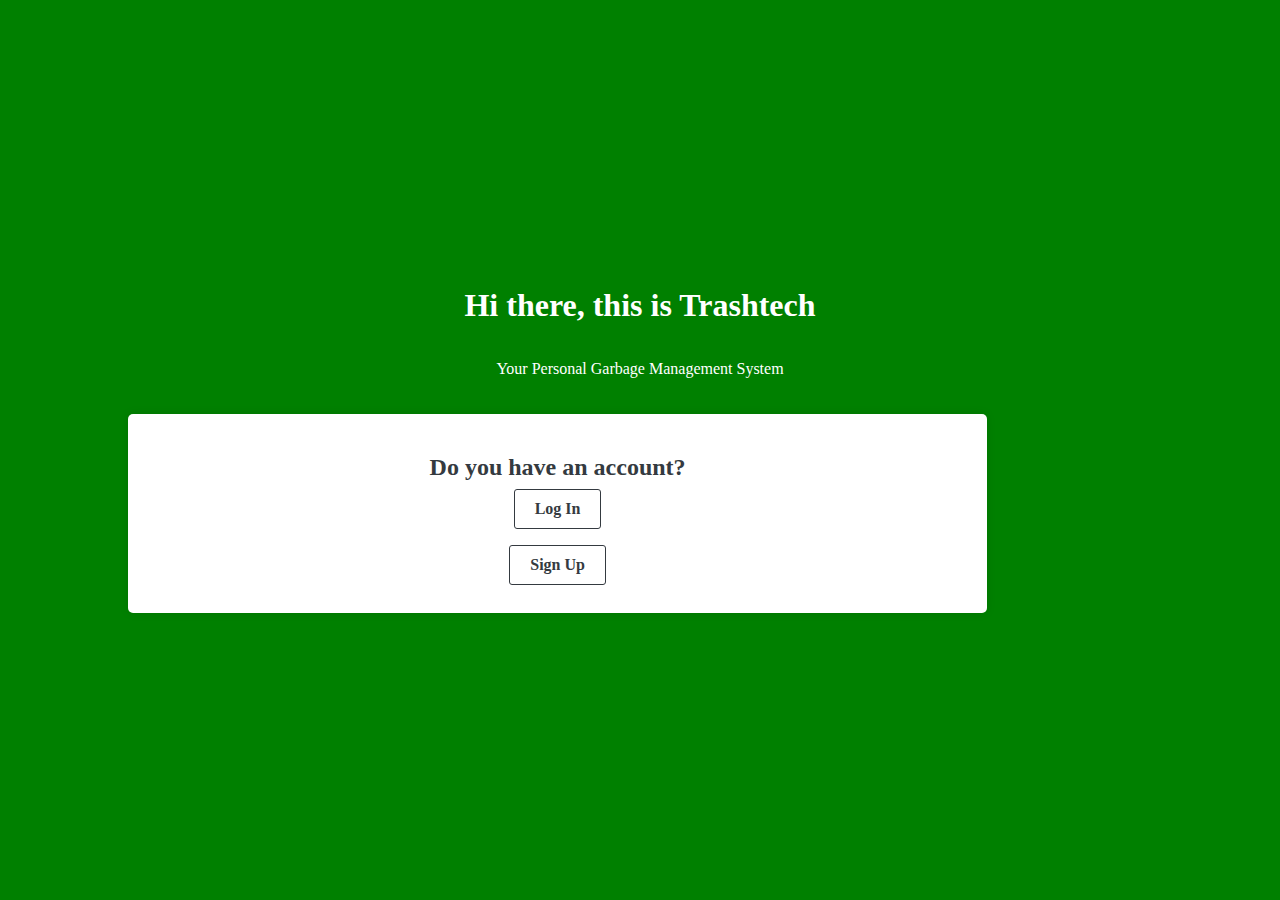
<file: index.html>
<!DOCTYPE html>
<html lang="en">
<head>
<meta charset="UTF-8">
<meta name="viewport" content="width=device-width, initial-scale=1.0">
<title>Trashtech</title>
<link rel="stylesheet" href="style.css">
</head>
<body>
  <div class="header">
    <h1>Hi there, this is Trashtech</h1>
    <p>Your Personal Garbage Management System</p>
    <span>
      <div class="container">
        <div class="account-section">
          <h2>Do you have an account?</h2>
          <a href="login_page\index.html" id="login-btn">Log In</a>
          <a href="sign_up\sign_up.html" id="signup-btn">Sign Up</a>
        </div>
      </div>
    </span>
  </div>
  <script src="script.js"></script>
</body>
</html>
</file>
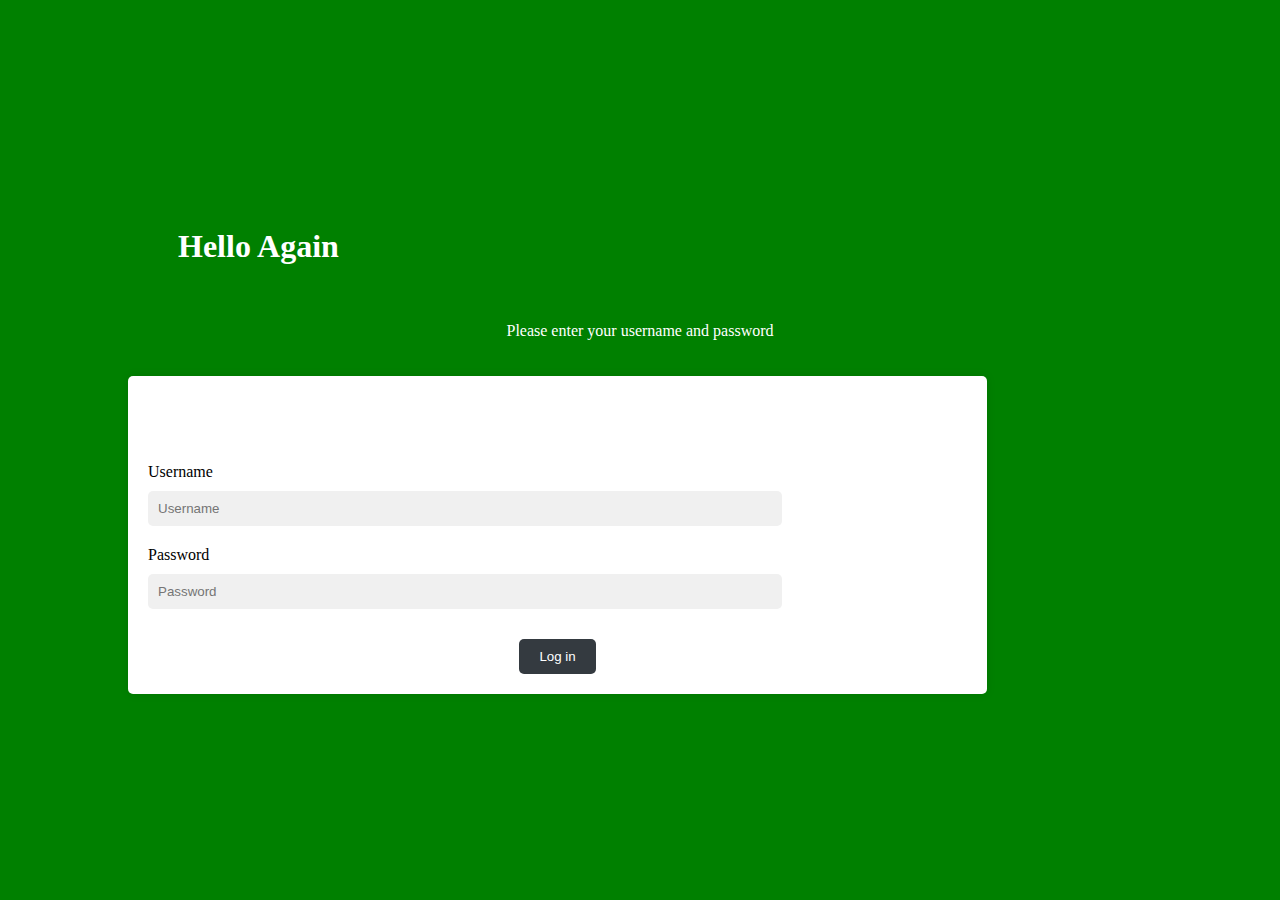
<file: login_page/index.html>
<!DOCTYPE html>
<html lang="en">
<head>
<meta charset="UTF-8">
<meta name="viewport" content="width=device-width, initial-scale=1.0">
<title>Trashtech</title>
<link rel="stylesheet" href="style.css">
</head>
<body>
    <div class="header">
        <h1>Hello Again</h1>
        <p>Please enter your username and password</p>
        <div class="container">
            <form class="account-section">
                <h2>Login</h2>
                <label for="username">Username</label>
                <input type="text" id="username" name="username" placeholder="Username" required>
                <label for="password">Password</label>
                <input type="password" id="password" name="password" placeholder="Password" required>
                <input type="submit" id="login-btn" value="Log in">
            </form>
        </div>
    </div>
    <script src="script.js"></script>
</body>
</html>
</file>
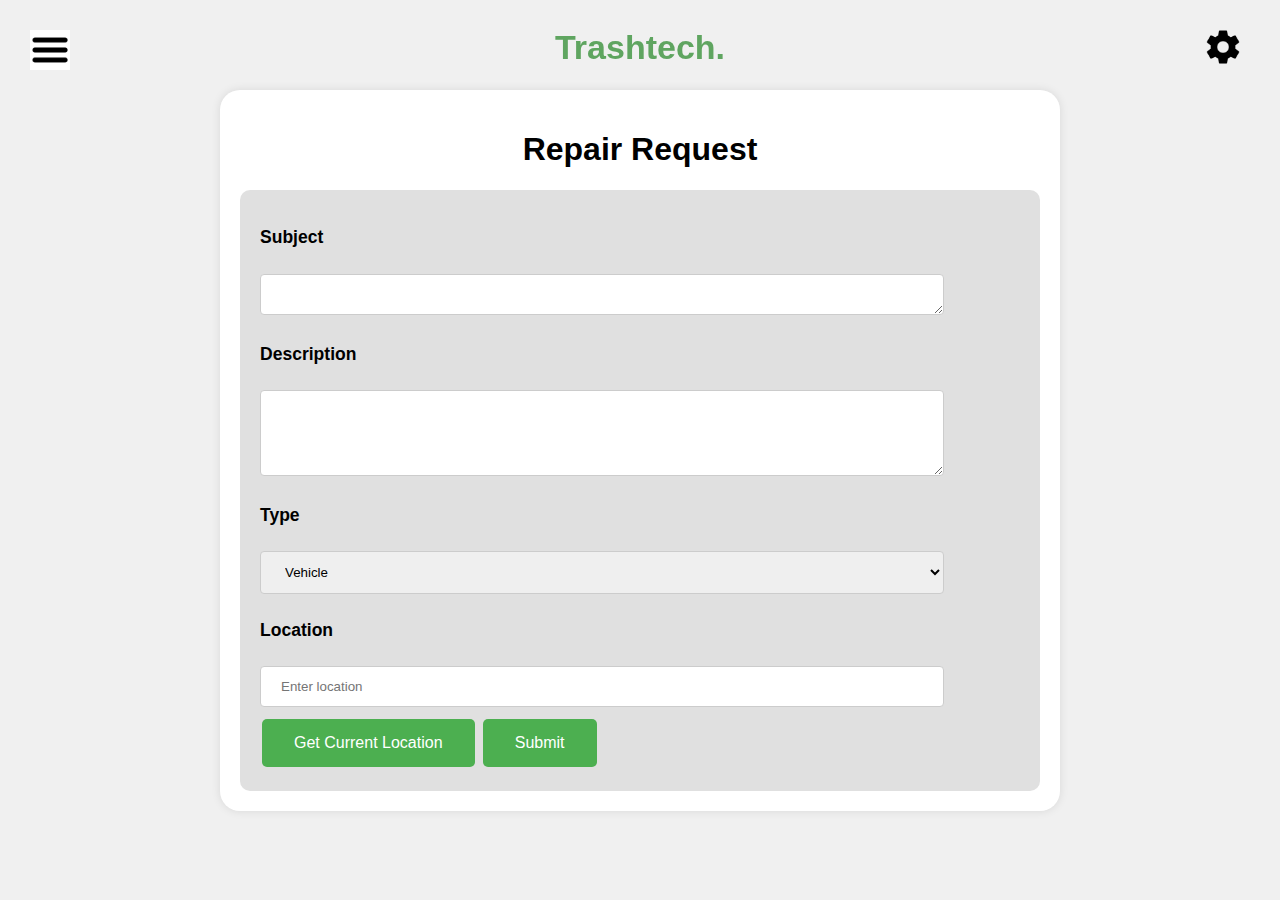
<file: RepairRequst/index.html>
<!DOCTYPE html>
<html lang="en">
<head>
<meta charset="UTF-8">
<meta name="viewport" content="width=device-width, initial-scale=1.0">
<title>Repair Request</title>
<link rel="stylesheet" href="repair.css">
</head>
<body>
    <main>
        <header class="header">
            <div class="menu">
                <img src=".././images/menu.png" alt="menu"/>
            </div>
            
            <h1 class="brand-name">Trashtech.</h1>

            <div class="setting">
                <img src=".././images/settings.png" alt="setting"/>
            </div>
        </header>
    <div class="container">
        <h1>Repair Request</h1>
        <div class="schedule-list">
            <div class="schedule">
                <h3>Subject</h3>
                <textarea id="subject" name="subject" rows="1" cols="50"></textarea>
                <h3>Description</h3>
                <textarea id="description" name="description" rows="4" cols="50"></textarea>
                <h3>Type</h3>
                <select id="type" name="type">
                    <option value="vehicle">Vehicle</option>
                    <option value="trash-can">Trash-can</option>
                </select>
                <h3>Location</h3>
                <input type="text" id="location" name="location" placeholder="Enter location">
                <button id="getLocation">Get Current Location</button>
                <button id="submit">Submit</button>
            </div>
        </div>
    </div>
    <script src="repair.js"></script>
</body>
</html>
</file>
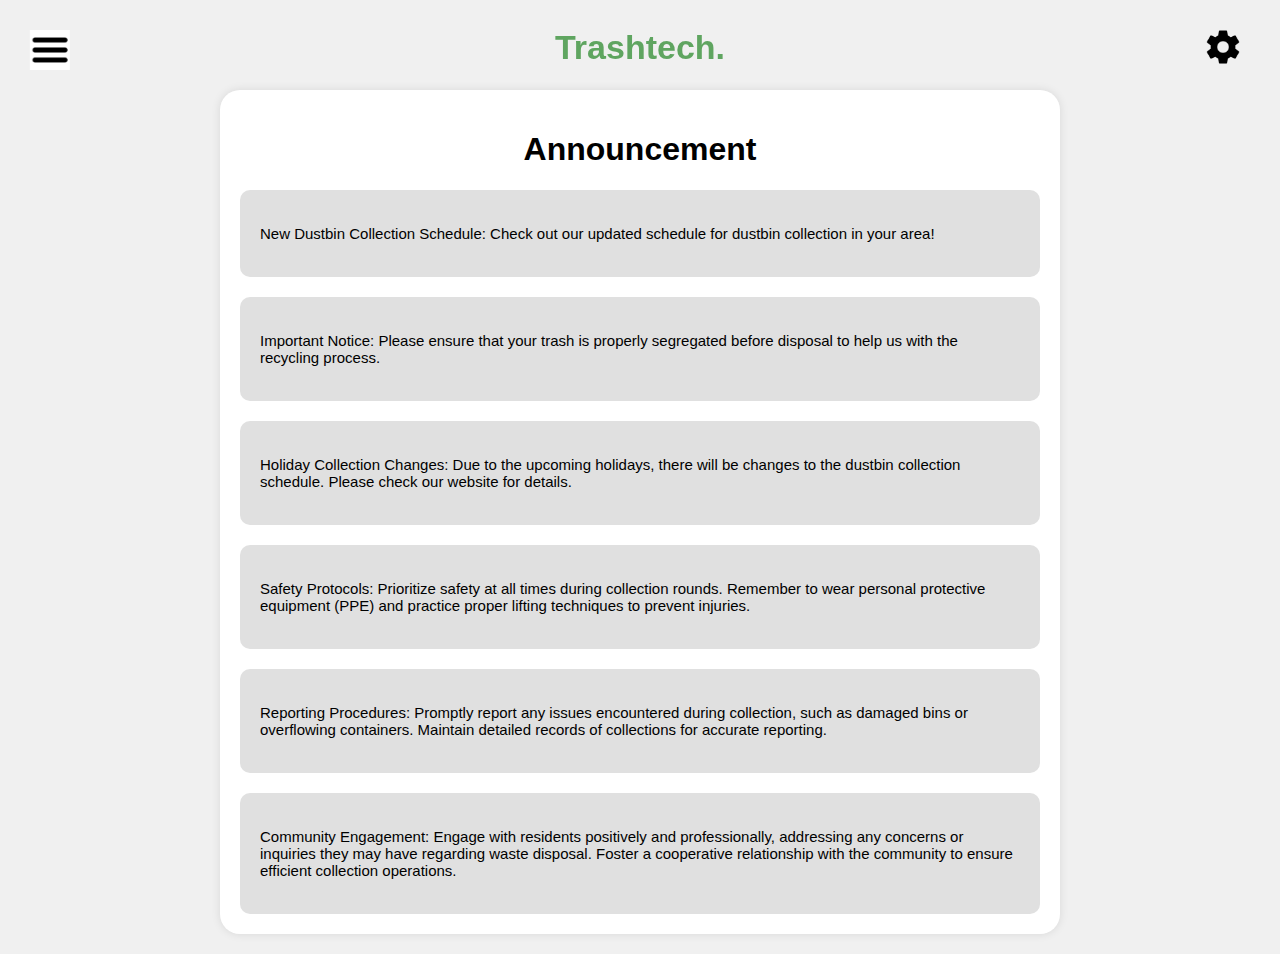
<file: announcements/announcement.html>
<!DOCTYPE html>
<html lang="en">
<head>
<meta charset="UTF-8">
<meta name="viewport" content="width=device-width, initial-scale=1.0">
<title>Announcements</title>
<link rel="stylesheet" href="announcement.css">
</head>
<body>
    <main>
        <header class="header">
            <div class="menu">
                <img src=".././images/menu.png" alt="menu"/>
            </div>
            
            <h1 class="brand-name">Trashtech.</h1>

            <div class="setting">
                <img src=".././images/settings.png" alt="setting"/>
            </div>
        </header>
    <div class="container">
        <h1>Announcement</h1>
        <div class="announcement-list">
            <div class="announcement">
                <p>New Dustbin Collection Schedule: Check out our updated schedule for dustbin collection in your area!</p>
            </div>
            <div class="announcement">
                <p>Important Notice: Please ensure that your trash is properly segregated before disposal to help us with the recycling process.</p>
            </div>
            <div class="announcement">
                <p>Holiday Collection Changes: Due to the upcoming holidays, there will be changes to the dustbin collection schedule. Please check our website for details.</p>
            </div>
            <div class="announcement">
                <p>Safety Protocols: Prioritize safety at all times during collection rounds. Remember to wear personal protective equipment (PPE) and practice proper lifting techniques to prevent injuries.</p>
            </div>
            <div class="announcement">
                <p>Reporting Procedures: Promptly report any issues encountered during collection, such as damaged bins or overflowing containers. Maintain detailed records of collections for accurate reporting.</p>
            </div>
            <div class="announcement">
                <p>Community Engagement: Engage with residents positively and professionally, addressing any concerns or inquiries they may have regarding waste disposal. Foster a cooperative relationship with the community to ensure efficient collection operations.</p>
            </div>
        </div>
    </div>
</body>
</html>
</file>
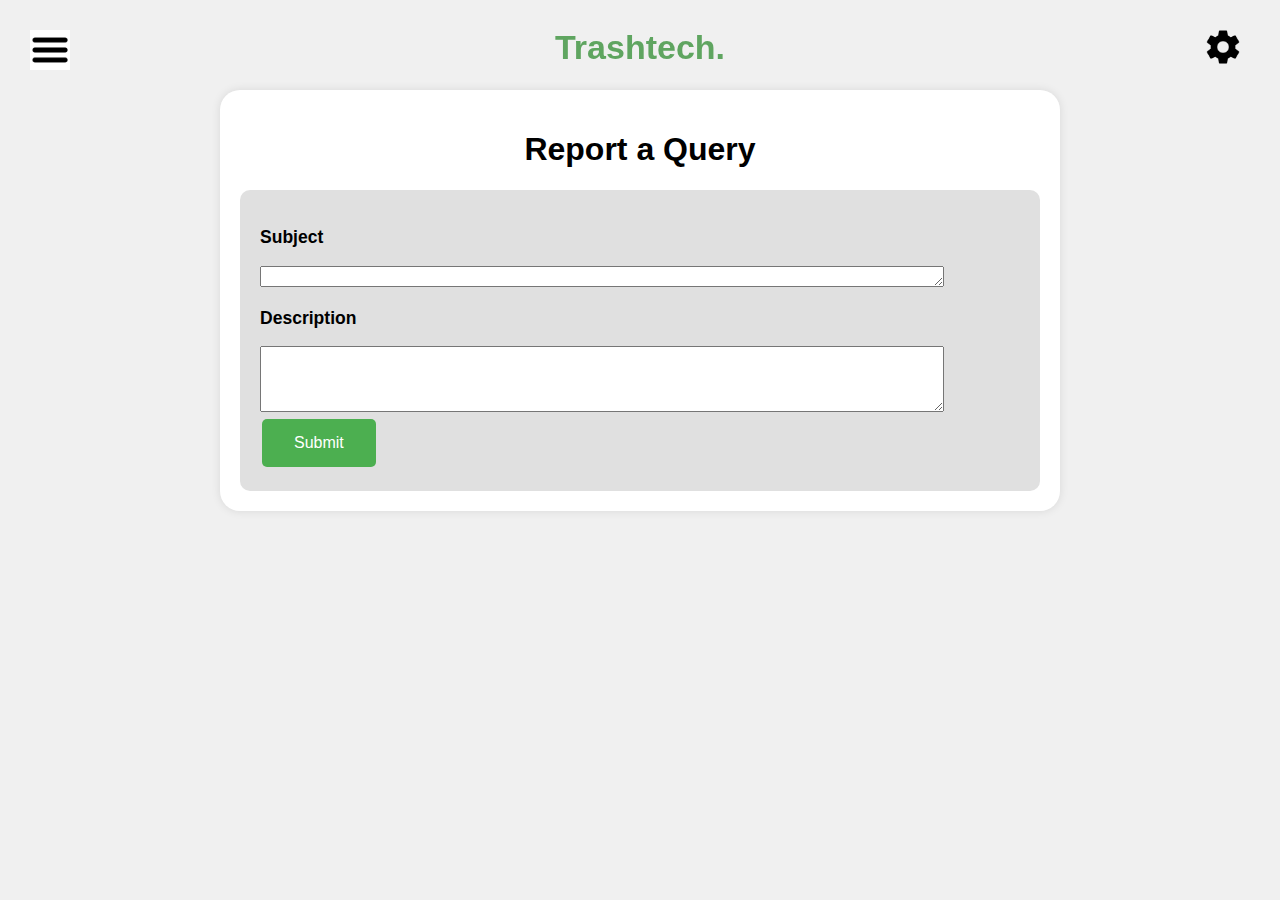
<file: report/reportQuery.html>
<!DOCTYPE html>
<html lang="en">
<head>
<meta charset="UTF-8">
<meta name="viewport" content="width=device-width, initial-scale=1.0">
<title>Report a Query</title>
<link rel="stylesheet" href="report.css">
</head>
<body>
    <main>
        <header class="header">
            <div class="menu">
                <img src=".././images/menu.png" alt="menu"/>
            </div>
            
            <h1 class="brand-name">Trashtech.</h1>

            <div class="setting">
                <img src=".././images/settings.png" alt="setting"/>
            </div>
        </header>
    <div class="container">
        <h1>Report a Query</h1>
        <div class="schedule-list">
            <div class="schedule">
                <h3>Subject</h3>
                <textarea id="subject" name="subject" rows="1" cols="50"></textarea>
                <h3>Description</h3>
                <textarea id="description" name="description" rows="4" cols="50"></textarea>
                <button id="submit">Submit</button>
            </div>
        </div>
    </div>
    <script src="script.js"></script>
</body>
</html>
</file>
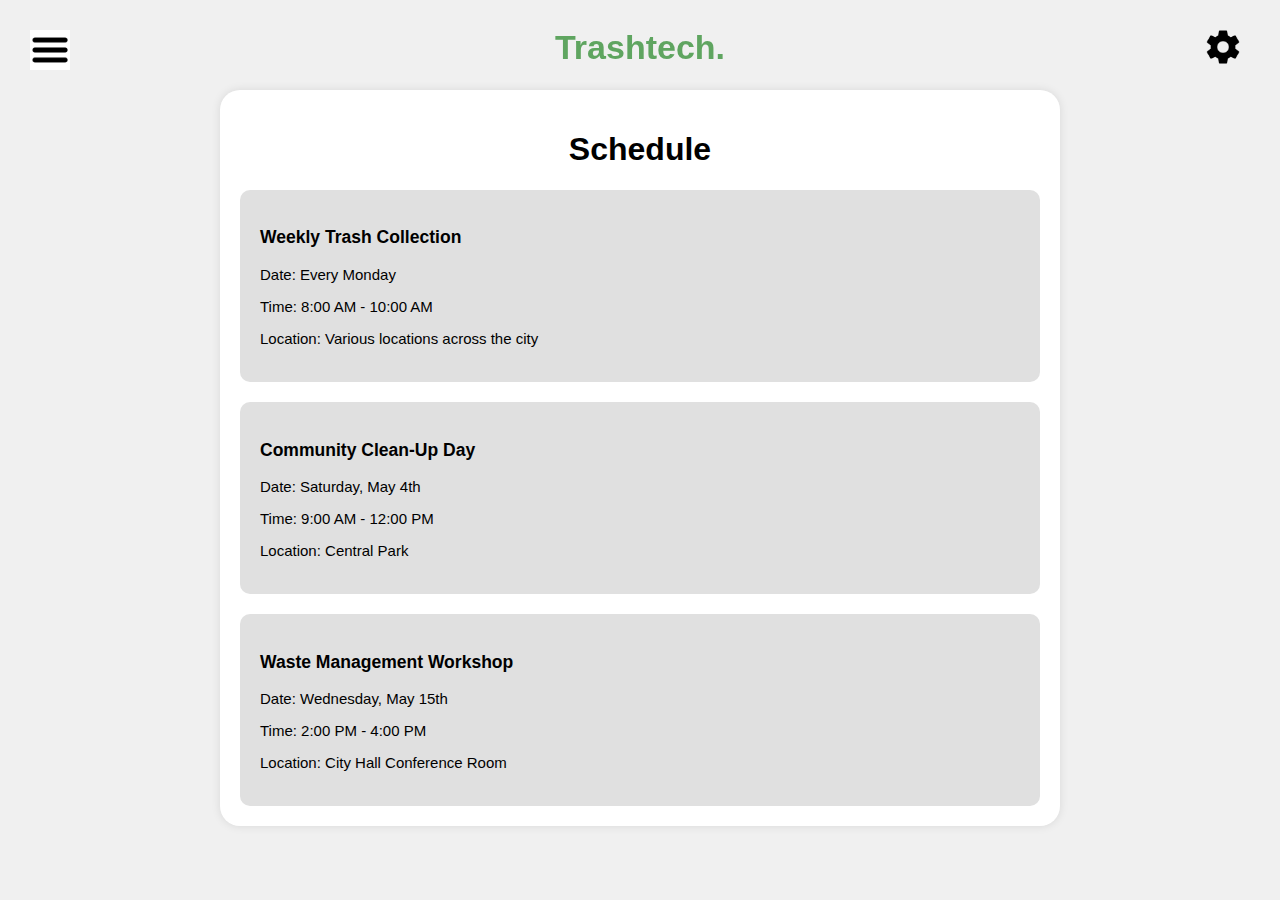
<file: schedule/schedule.html>
<!DOCTYPE html>
<html lang="en">
<head>
<meta charset="UTF-8">
<meta name="viewport" content="width=device-width, initial-scale=1.0">
<title>Schedule</title>
<link rel="stylesheet" href="schedule.css">
</head>
<body>
    <main>
        <header class="header">
            <div class="menu">
                <img src=".././images/menu.png" alt="menu"/>
            </div>
            
            <h1 class="brand-name">Trashtech.</h1>

            <div class="setting">
                <img src=".././images/settings.png" alt="setting"/>
            </div>
        </header>
    <div class="container">
        <h1>Schedule</h1>
        <div class="schedule-list">
            <div class="schedule">
                <h3>Weekly Trash Collection</h3>
                <p>Date: Every Monday</p>
                <p>Time: 8:00 AM - 10:00 AM</p>
                <p>Location: Various locations across the city</p>
            </div>
            <div class="schedule">
                <h3>Community Clean-Up Day</h3>
                <p>Date: Saturday, May 4th</p>
                <p>Time: 9:00 AM - 12:00 PM</p>
                <p>Location: Central Park</p>
            </div>
            <div class="schedule">
                <h3>Waste Management Workshop</h3>
                <p>Date: Wednesday, May 15th</p>
                <p>Time: 2:00 PM - 4:00 PM</p>
                <p>Location: City Hall Conference Room</p>
            </div>
        </div>
    </div>
    
</body>
</html>
</file>
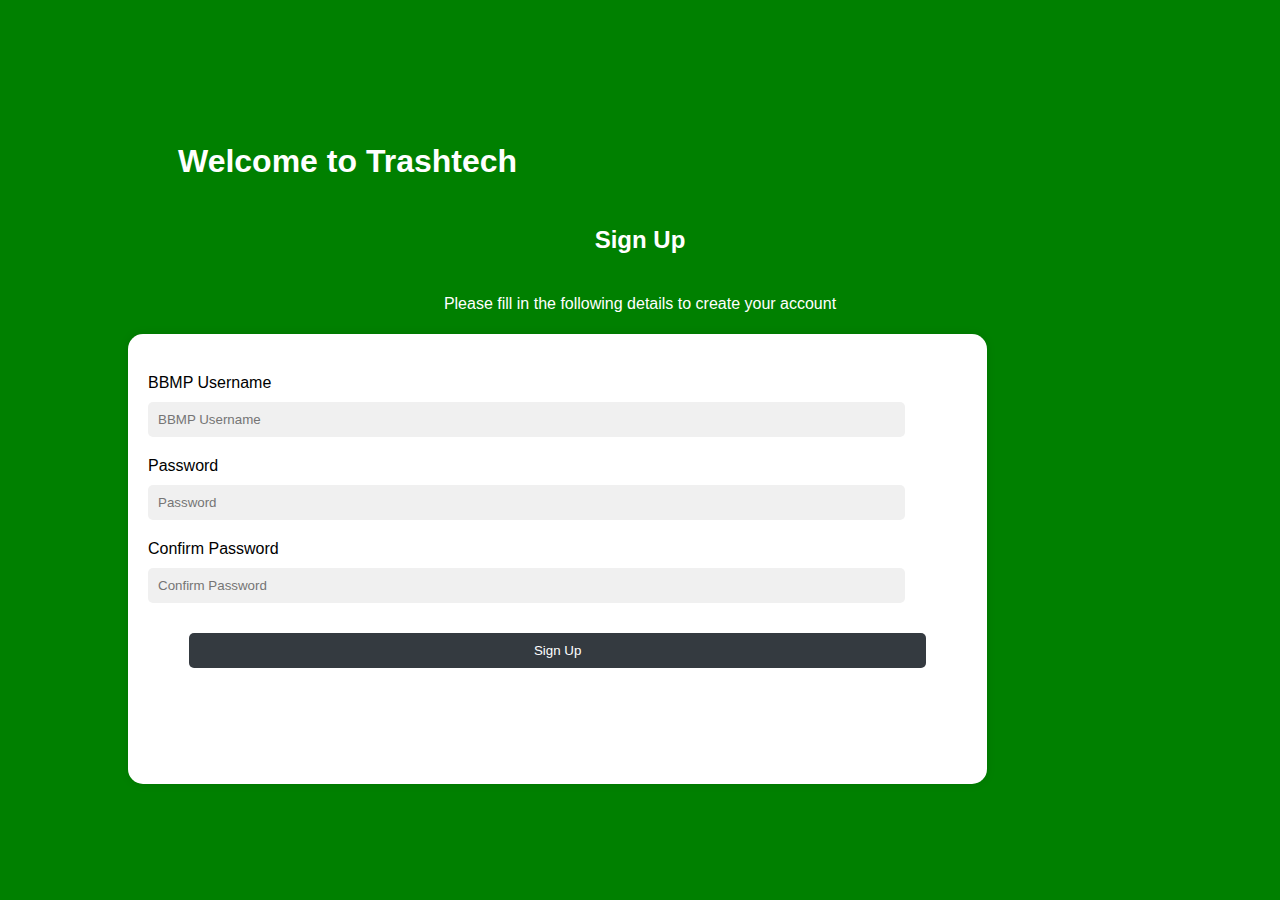
<file: sign_up/sign_up.html>
<!DOCTYPE html>
<html lang="en">
<head>
<meta charset="UTF-8">
<meta name="viewport" content="width=device-width, initial-scale=1.0">
<title>Trashtech - Signup</title>
<link rel="stylesheet" href="sign_up.css">
</head>
<body>
    <div class="header">
        <h1>Welcome to Trashtech</h1>
        <h2>Sign Up</h2>
        <p>Please fill in the following details to create your account</p>
        <div class="container">
            <form class="account-section" id="signup-form">
                <label for="bbmp-username">BBMP Username</label>
                <input type="text" id="bbmp-username" name="bbmp-username" placeholder="BBMP Username" required>
                <label for="signup-password">Password</label>
                <input type="password" id="signup-password" name="signup-password" placeholder="Password" required>
                <label for="confirm-password">Confirm Password</label>
                <input type="password" id="confirm-password" name="confirm-password" placeholder="Confirm Password" required>
                <input type="submit" id="signup-btn" value="Sign Up">
            </form>
            <p id="error-message" class="error-message"></p>
            <p id="success-message" class="success-message"></p>
        </div>
    </div>
    <script src="sign_up.js"></script>
</body>
</html>
</file>
<file: style.css>
body {
    display: flex;
    justify-content: center;
    align-items: center;
    height: 100vh;
    margin: 0;
    padding: 0;
    background-color: green;
}

.header {
    background-color: transparent;
    display: flex;
    color: #fff;
    padding: 20px;
    text-align: center;
    width: 80%;
    justify-content: center;
    flex-direction: column;
    gap: 20px;
}

h1 {
    margin: 0;
    font-size: 2em;
}

/* Responsive styles */
@media (max-width: 768px) {
    .header {
        width: 90%;
        padding: 10px;
    }

    h1 {
        font-size: 1.5em;
    }
    
    .container {
        width: 90%;
        margin-left: 5%;
    }
    
    .container p {
        color: #343a40;
    }
}

.container {
    display: flex;
    flex-direction: column;
    align-items: center;
    justify-content: center;
    background-color: #fff;
    border-radius: 5px;
    width: 80%;
    padding: 20px;
    box-shadow: 0px 0px 10px rgba(0, 0, 0, 0.1);
}

.container p {
    margin-bottom: 20px;
    font-size: 18px;
    line-height: 1.5;
    text-align: center;
}

.account-section {
    display: flex;
    justify-content: center;
    flex-direction: column;
    align-items: center;
    width: 100%;
    margin-top: 20px;
}

.account-section a {
    text-decoration: none;
    color: #343a40;
    font-weight: bold;
    padding: 10px 20px;
    border: 1px solid #343a40;
    border-radius: 3px;
    margin: 8px 10px;
}

.account-section a:hover {
    background-color: #343a40;
    color: #fff;
}

.account-section h2 {
    margin: 0;
    font-size: 1.5em;
    color: #343a40;
}
</file>
<file: login_page/style.css>
body {
    display: flex;
    justify-content: center;
    align-items: center;
    height: 100vh;
    margin: 0;
    padding: 0;
    background-color: green;
}

.header {
    background-color: transparent;
    display: flex;
    color: #fff;
    padding: 20px;
    text-align: center;
    width: 80%;
    justify-content: center;
    flex-direction: column;
    gap: 20px;
}

h1 {
    margin-left: 50px;
    font-size: 2em;
    text-align: left;
}

/* Responsive styles */
@media (max-width: 768px) {
    .header {
        width: 90%;
        padding: 10px;
    }

    h1 {
        font-size: 1.5em;
    }
    
    .container {
        width: 90%;
        margin-left: 5%;
    }
    
    .container p {
        color: #343a40;
    }
}

.container {
    display: flex;
    flex-direction: column;
    align-items: center;
    justify-content: center;
    background-color: #fff;
    border-radius: 5px;
    width: 80%;
    padding: 20px;
    box-shadow: 0px 0px 10px rgba(0, 0, 0, 0.1);
}

.container p {
    margin-bottom: 20px;
    font-size: 18px;
    line-height: 1.5;
    text-align: center;
}

.account-section {
    display: flex;
    justify-content: center;
    flex-direction: column;
    align-items: center;
    width: 100%;
    margin-top: 20px;
}

.account-section a {
    text-decoration: none;
    color: #343a40;
    font-weight: bold;
    padding: 10px 20px;
    border: 1px solid #343a40;
    border-radius: 3px;
    margin: 8px 10px;
}

.account-section a:hover {
    background-color: #343a40;
    color: #fff;
}

.account-section h2 {
    margin: 0;
    font-size: 1.5em;
    color: #343a40;
}
.container p {
    margin-bottom: 20px;
    font-size: 18px;
    line-height: 1.5;
    text-align: center;
    color: #fff;
}
.account-section {
    display: flex;
    flex-direction: column;
    align-items: flex-start;
    width: 100%;
    margin-top: 20px;
}

.account-section h2 {
    color: #fff;
    margin-bottom: 20px;
    width: 100%;
}

.account-section label {
    color: #000000;
    margin-bottom: 10px; /* Increase space between label and input */
}

.account-section input[type="text"], .account-section input[type="password"] {
    padding: 10px;
    width: 75%; /* Limit the width to 75% of the container */
    margin-bottom: 20px;
    border: none;
    background-color: #f0f0f0;
    border-radius: 5px;
}

.account-section input[type="submit"] {
    cursor: pointer;
    padding: 10px 20px;
    border: none;
    border-radius: 5px;
    color: #fff;
    background-color: #343a40;
    margin-top: 10px;
    align-self: center;
}

.account-section input[type="submit"]:hover {
    background-color: #434a50;
}
</file>
<file: RepairRequst/repair.css>
body {
    font-family: Gilroy-Bold, sans-serif;
    background-color: #f0f0f0;
    margin: 10px;
    padding: 0;
}

.header {
    display: flex;
    justify-content: space-between;
    align-items: center;
    padding: 30px;
    gap: 10px;
    font-size: 17px;
    color: #5fa560;
    font-weight: 300;
    white-space: nowrap;
    margin-top: 0%;
}

.menu {
    width: 40px;
    height: 40px;
    background-color: transparent;
    border: none;
    cursor: pointer;
    display: flex;
    justify-content: flex-start;
    margin: 20px;
    position: fixed;
    top: 10px;
    left: 0;
    padding-left: 10px;
}

.brand-name {
    font-family: Gilroy-Bold, sans-serif;
    align-items: center;
    display: flex;
    position: fixed;
    top: 5px;
    left: 50%;
    transform: translateX(-50%);
}

.setting {
    width: 34px;
    height: 34px;
    background-color: transparent;
    border: none;
    cursor: pointer;
    display: flex;
    justify-content: flex-end;
    margin: 20px;
    position: fixed;
    top: 10px;
    right: 0;
    padding-right: 20px;
}

.container {
    max-width: 800px;
    margin: 20px auto;
    padding: 20px;
    background-color: #fff;
    border-radius: 20px;
    border-color: black;
    box-shadow: 0 0 10px rgba(0, 0, 0, 0.1);
}

h1 {
    text-align: center;
}

.schedule-list {
    display: flex;
    flex-direction: column;
    gap: 20px;
    font-size: 15px;
    font-weight: 120;
}

.schedule{
    background-color: #e0e0e0;
    padding: 20px;
    border-radius: 10px;
}

button {
    background-color: #4CAF50;
    color: white;
    padding: 15px 32px;
    text-align: center;
    text-decoration: none;
    display: inline-block;
    font-size: 16px;
    margin: 4px 2px;
    cursor: pointer;
}

textarea {
    width: 90%; /* Adjust as needed */
    max-width: 90%; /* Prevents the textarea from exceeding its parent's width */
    box-sizing: border-box; /* Includes padding and border in the element's total width and height */
}

button {
    background-color: #4CAF50;
    color: white;
    padding: 15px 32px;
    text-align: center;
    text-decoration: none;
    display: inline-block;
    font-size: 16px;
    margin: 4px 2px;
    cursor: pointer;
    border: none;
    transition: all 0.3s ease; /* Adds a transition effect */
    border-radius: 5px; /* Rounds the corners of the button */
}

button:hover {
    background-color: #45a049; /* Changes the background color when hovered */
    box-shadow: 0 12px 16px 0 rgba(0,0,0,0.24), 0 17px 50px 0 rgba(0,0,0,0.19); /* Adds a shadow when hovered */
}

textarea, select, input[type="text"] {
    width: 90%; /* Adjust as needed */
    padding: 12px 20px;
    margin: 8px 0;
    display: inline-block;
    border: 1px solid #ccc;
    border-radius: 4px; /* Rounds the corners of the input boxes */
    box-sizing: border-box; /* Includes padding and border in the element's total width and height */
}

textarea:focus, select:focus, input[type="text"]:focus {
    border: 1px solid #4CAF50; /* Changes the border color when the input box is focused */
}
</file>
<file: announcements/announcement.css>
body {
    font-family: Gilroy-Bold, sans-serif;
    background-color: #f0f0f0;
    margin: 10px;
    padding: 0;
}

.header {
    display: flex;
    justify-content: space-between;
    align-items: center;
    padding: 30px;
    gap: 10px;
    font-size: 17px;
    color: #5fa560;
    font-weight: 300;
    white-space: nowrap;
    margin-top: 0%;
}

.menu {
    width: 40px;
    height: 40px;
    background-color: transparent;
    border: none;
    cursor: pointer;
    display: flex;
    justify-content: flex-start;
    margin: 20px;
    position: fixed;
    top: 10px;
    left: 0;
    padding-left: 10px;
}

.brand-name {
    font-family: Gilroy-Bold, sans-serif;
    align-items: center;
    display: flex;
    position: fixed;
    top: 5px;
    left: 50%;
    transform: translateX(-50%);
}

.setting {
    width: 34px;
    height: 34px;
    background-color: transparent;
    border: none;
    cursor: pointer;
    display: flex;
    justify-content: flex-end;
    margin: 20px;
    position: fixed;
    top: 10px;
    right: 0;
    padding-right: 20px;
}


.container {
    max-width: 800px;
    margin: 20px auto;
    padding: 20px;
    background-color: #fff;
    border-radius: 20px;
    border-color: black;
    box-shadow: 0 0 10px rgba(0, 0, 0, 0.1);
    
}

h1 {
    text-align: center;
}

.announcement-list {
    display: flex;
    flex-direction: column;
    gap: 20px;
    font-size: 15px;
    font-weight: 120;
}

.announcement {
    background-color: #e0e0e0;
    padding: 20px;
    border-radius: 10px;
}
</file>
<file: report/report.css>
body {
    font-family: Gilroy-Bold, sans-serif;
    background-color: #f0f0f0;
    margin: 10px;
    padding: 0;
}

.header {
    display: flex;
    justify-content: space-between;
    align-items: center;
    padding: 30px;
    gap: 10px;
    font-size: 17px;
    color: #5fa560;
    font-weight: 300;
    white-space: nowrap;
    margin-top: 0%;
}

.menu {
    width: 40px;
    height: 40px;
    background-color: transparent;
    border: none;
    cursor: pointer;
    display: flex;
    justify-content: flex-start;
    margin: 20px;
    position: fixed;
    top: 10px;
    left: 0;
    padding-left: 10px;
}

.brand-name {
    font-family: Gilroy-Bold, sans-serif;
    align-items: center;
    display: flex;
    position: fixed;
    top: 5px;
    left: 50%;
    transform: translateX(-50%);
}

.setting {
    width: 34px;
    height: 34px;
    background-color: transparent;
    border: none;
    cursor: pointer;
    display: flex;
    justify-content: flex-end;
    margin: 20px;
    position: fixed;
    top: 10px;
    right: 0;
    padding-right: 20px;
}

.container {
    max-width: 800px;
    margin: 20px auto;
    padding: 20px;
    background-color: #fff;
    border-radius: 20px;
    border-color: black;
    box-shadow: 0 0 10px rgba(0, 0, 0, 0.1);
}

h1 {
    text-align: center;
}

.schedule-list {
    display: flex;
    flex-direction: column;
    gap: 20px;
    font-size: 15px;
    font-weight: 120;
}

.schedule{
    background-color: #e0e0e0;
    padding: 20px;
    border-radius: 10px;
}

button {
    background-color: #4CAF50;
    color: white;
    padding: 15px 32px;
    text-align: center;
    text-decoration: none;
    display: inline-block;
    font-size: 16px;
    margin: 4px 2px;
    cursor: pointer;
}

textarea {
    width: 90%; /* Adjust as needed */
    max-width: 90%; /* Prevents the textarea from exceeding its parent's width */
    box-sizing: border-box; /* Includes padding and border in the element's total width and height */
}

button {
    background-color: #4CAF50;
    color: white;
    padding: 15px 32px;
    text-align: center;
    text-decoration: none;
    display: inline-block;
    font-size: 16px;
    margin: 4px 2px;
    cursor: pointer;
    border: none;
    transition: all 0.3s ease; /* Adds a transition effect */
    border-radius: 5px; /* Rounds the corners of the button */
}

button:hover {
    background-color: #45a049; /* Changes the background color when hovered */
    box-shadow: 0 12px 16px 0 rgba(0,0,0,0.24), 0 17px 50px 0 rgba(0,0,0,0.19); /* Adds a shadow when hovered */
}
</file>
<file: schedule/schedule.css>
body {
    font-family: Gilroy-Bold, sans-serif;
    background-color: #f0f0f0;
    margin: 10px;
    padding: 0;
}

.header {
    display: flex;
    justify-content: space-between;
    align-items: center;
    padding: 30px;
    gap: 10px;
    font-size: 17px;
    color: #5fa560;
    font-weight: 300;
    white-space: nowrap;
    margin-top: 0%;
}

.menu {
    width: 40px;
    height: 40px;
    background-color: transparent;
    border: none;
    cursor: pointer;
    display: flex;
    justify-content: flex-start;
    margin: 20px;
    position: fixed;
    top: 10px;
    left: 0;
    padding-left: 10px;
}

.brand-name {
    font-family: Gilroy-Bold, sans-serif;
    align-items: center;
    display: flex;
    position: fixed;
    top: 5px;
    left: 50%;
    transform: translateX(-50%);
}

.setting {
    width: 34px;
    height: 34px;
    background-color: transparent;
    border: none;
    cursor: pointer;
    display: flex;
    justify-content: flex-end;
    margin: 20px;
    position: fixed;
    top: 10px;
    right: 0;
    padding-right: 20px;
}


.container {
    max-width: 800px;
    margin: 20px auto;
    padding: 20px;
    background-color: #fff;
    border-radius: 20px;
    border-color: black;
    box-shadow: 0 0 10px rgba(0, 0, 0, 0.1);
    
}

h1 {
    text-align: center;
}

.schedule-list {
    display: flex;
    flex-direction: column;
    gap: 20px;
    font-size: 15px;
    font-weight: 120;
}

.schedule{
    background-color: #e0e0e0;
    padding: 20px;
    border-radius: 10px;
}
</file>
<file: sign_up/sign_up.css>
body {
    display: flex;
    justify-content: center;
    align-items: center;
    height: 100vh;
    margin: 0;
    padding: 0;
    background-color: green;
    font-family: Arial, sans-serif;
}

.header {
    background-color: transparent;
    display: flex;
    color: #fff;
    margin-top: 5px;
    padding: 10px;
    text-align: center;
    width: 80%;
    justify-content: center;
    flex-direction: column;
    gap: 5px;
}

h1 {
    margin-left: 50px;
    font-size: 2em;
    text-align: left;
}

/* Responsive styles */
@media (max-width: 768px) {
    .header {
        width: 90%;
        padding: 10px;
    }

    h1 {
        font-size: 1.5em;
    }
    
    .container {
        width: 90%;
        margin-left: 5%;
    }
    
    .container p {
        color: #343a40;
    }
}

.container {
    display: flex;
    flex-direction: column;
    align-items: center;
    justify-content: center;
    background-color: #fff;
    border-radius: 15px;
    width: 80%;
    padding: 20px;
    box-shadow: 0px 0px 10px rgba(0, 0, 0, 0.1);
}

.container p {
    margin-bottom: 20px;
    font-size: 18px;
    line-height: 1.5;
    text-align: center;
}

.account-section {
    display: flex;
    justify-content: center;
    flex-direction: column;
    align-items: left;
    width: 100%;
    margin-top: 20px;
   
}

.account-section h2 {
    margin: 0;
    font-size: 1.5em;
    color: #343a40;
}

.account-section label {
        color: #000000;
        margin-bottom: 10px; 
        text-align: left;
        width: 100%;
    }
    

.account-section input[type="text"],
.account-section input[type="password"],
.account-section input[type="submit"] {
    padding: 10px;
    width: 90%;
    margin-bottom: 20px;
    border: none;
    background-color: #f0f0f0;
    border-radius: 5px;
    text-align: left;
}


.account-section input[type="submit"] {
    cursor: pointer;
    padding: 10px 20px;
    border: none;
    border-radius: 5px;
    color: #fff;
    background-color: #343a40;
    margin-top: 10px;
    align-self: center;
    text-align: center;
}

.account-section input[type="submit"]:hover {
    background-color: #434a50;
}
</file>
